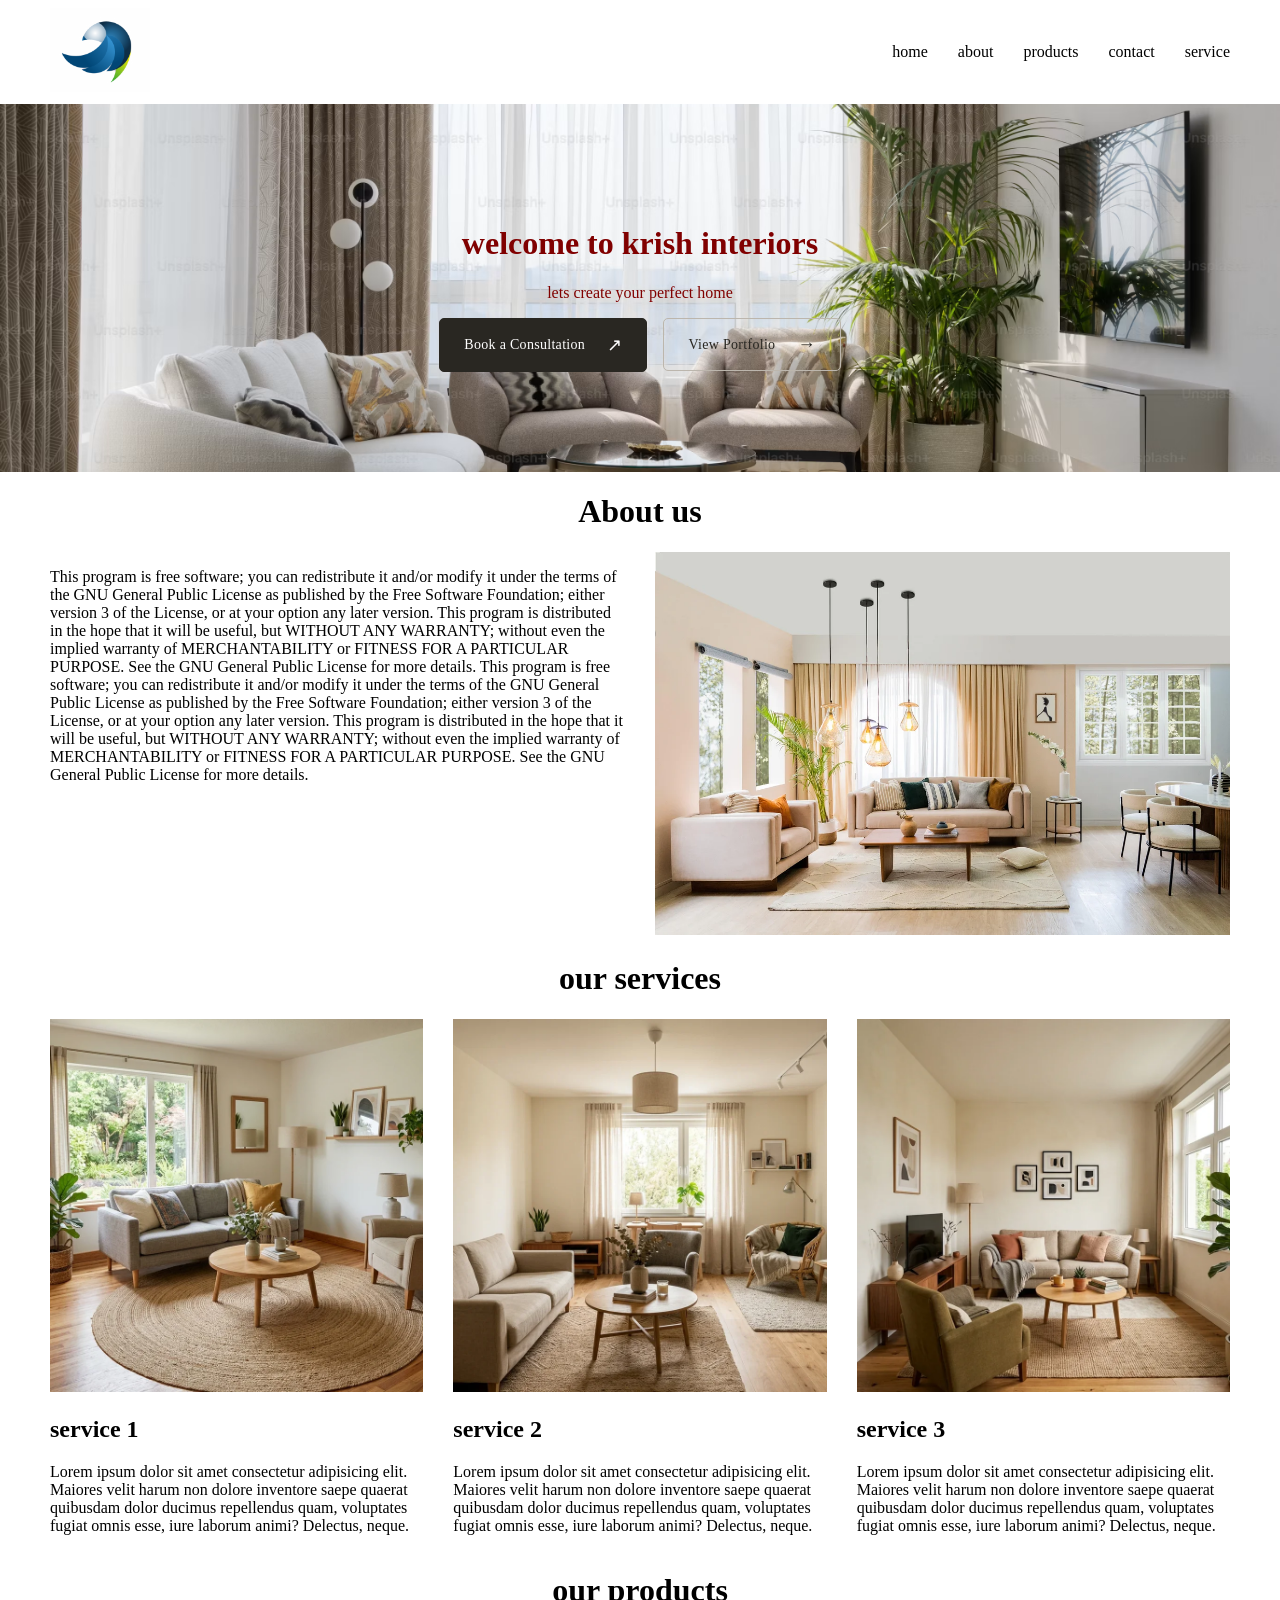
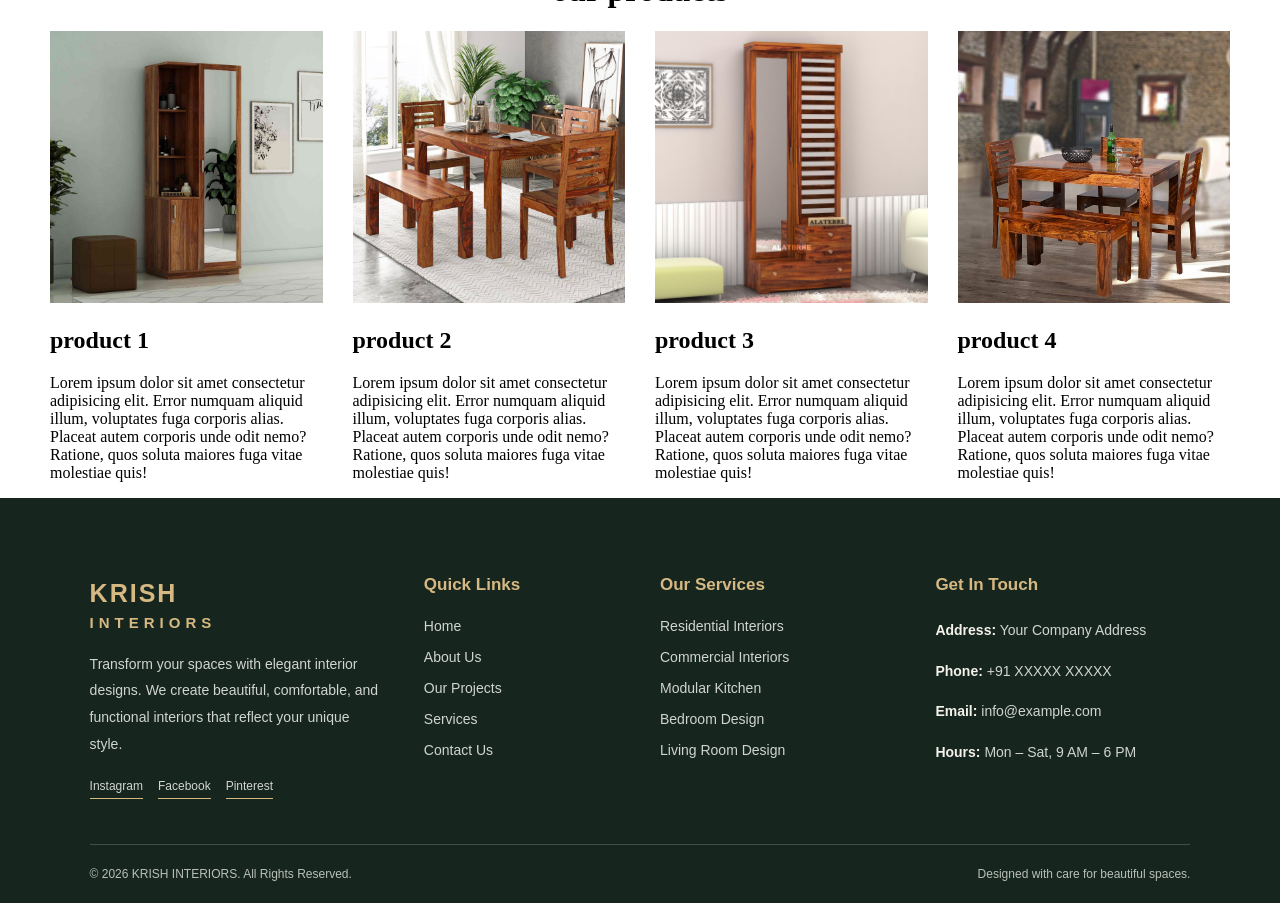
<file: index.html>
<!DOCTYPE html>
<html lang="en">
<head>
    <meta charset="UTF-8">
    <meta name="viewport" content="width=device-width, initial-scale=1.0">
    <title>home page</title>
    <link rel="stylesheet" href="styles.css">

   
   


</head>
<body>
    <header>
        <div class="logo-box">
            <img src="logo.png" alt="" id="logo-image">

        </div>
        <div class="link-box">
            <ul>
                <li><a href="index.html">home</a></li>
                <li><a href="about.html">about</a></li>
                <li><a href="#">products</a></li>
                <li><a href="#">contact</a></li>
                <li><a href="#">service</a></li>


            </ul>

        </div>
    </header>
      <div id="hero">
     <h1>welcome to krish interiors</h1>
     <p>lets create your perfect home</p>
     <div class="cta-container">
  <a href="#consultation" class="btn btn-primary">
    Book a Consultation
    <span class="arrow">↗</span>
  </a>

  <a href="#portfolio" class="btn btn-outline">
    View Portfolio
    <span class="arrow">→</span>
  </a>
</div>

  </div>
  <div>
      <h1 class="sec-title">About us</h1>
  </div>
  <div id="about-box">
    <div id="about-text-box">
        

        <p>This program is free software; you can redistribute it and/or modify it under the terms of the GNU General Public License as published by the Free Software Foundation; either version 3 of the License, or at your option any later version.

    This program is distributed in the hope that it will be useful, but WITHOUT ANY WARRANTY; without even the implied warranty of MERCHANTABILITY or FITNESS FOR A PARTICULAR PURPOSE. See the GNU General Public License for more details. This program is free software; you can redistribute it and/or modify it under the terms of the GNU General Public License as published by the Free Software Foundation; either version 3 of the License, or at your option any later version.

    This program is distributed in the hope that it will be useful, but WITHOUT ANY WARRANTY; without even the implied warranty of MERCHANTABILITY or FITNESS FOR A PARTICULAR PURPOSE. See the GNU General Public License for more details. 

    </p>
    </div>
    <div id="about-image-box">
        <img src="about-pic.webp" id="about-image" >
    </div>
   </div>

    <div>
      <h1 class="sec-title">our services</h1>
  </div>
  <div id="services-box">
     <div class="service-box">
        <img src="service1.webp" class="service-image">
        <h2>service 1</h2>
        <p>Lorem ipsum dolor sit amet consectetur adipisicing elit. Maiores velit harum non dolore inventore saepe quaerat quibusdam dolor ducimus repellendus quam, voluptates fugiat omnis esse, iure laborum animi? Delectus, neque.</p>

     </div>
      <div class="service-box">
         <img src="service2.webp" class="service-image">
        <h2>service 2</h2>
        <p>Lorem ipsum dolor sit amet consectetur adipisicing elit. Maiores velit harum non dolore inventore saepe quaerat quibusdam dolor ducimus repellendus quam, voluptates fugiat omnis esse, iure laborum animi? Delectus, neque.</p>


      </div>
       <div class="service-box">
         <img src="service3.webp" class="service-image">
        <h2>service 3</h2>
        <p>Lorem ipsum dolor sit amet consectetur adipisicing elit. Maiores velit harum non dolore inventore saepe quaerat quibusdam dolor ducimus repellendus quam, voluptates fugiat omnis esse, iure laborum animi? Delectus, neque.</p>


       </div>
    </div>   
    <div>
        <h1 class="sec-title">our products</h1>
    </div>
    <div id="products-box">
        <div class="product-box">
            <img src="furniture1.jpg" class="product-image">
            <h2>product 1</h2>
            <p>Lorem ipsum dolor sit amet consectetur adipisicing elit. Error numquam aliquid illum, voluptates fuga corporis alias. Placeat autem corporis unde odit nemo? Ratione, quos soluta maiores fuga vitae molestiae quis!</p>
        </div>
        
                <div class="product-box">
                    <img src="furniture2.jpg" class="product-image">
                    <h2>product 2</h2>
                    <p>Lorem ipsum dolor sit amet consectetur adipisicing elit. Error numquam aliquid illum, voluptates fuga corporis alias. Placeat autem corporis unde odit nemo? Ratione, quos soluta maiores fuga vitae molestiae quis!</p>
                 </div>
   
                <div class="product-box">
                    <img src="furniture3.jpg" class="product-image">
                    <h2>product 3</h2>
                    <p>Lorem ipsum dolor sit amet consectetur adipisicing elit. Error numquam aliquid illum, voluptates fuga corporis alias. Placeat autem corporis unde odit nemo? Ratione, quos soluta maiores fuga vitae molestiae quis!</p>
                </div>
 
                <div class="product-box">
                     <img src="furniture4.jpg" class="product-image">
                    <h2>product 4</h2>
                   
                    <p>Lorem ipsum dolor sit amet consectetur adipisicing elit. Error numquam aliquid illum, voluptates fuga corporis alias. Placeat autem corporis unde odit nemo? Ratione, quos soluta maiores fuga vitae molestiae quis!</p>
                </div>
        </div>
        
<footer class="krish-footer">
    <div class="footer-container">

        <!-- Company Information -->
        <div class="footer-about">
            <h2 class="footer-logo">KRISH <span>INTERIORS</span></h2>
            <p>
                Transform your spaces with elegant interior designs.
                We create beautiful, comfortable, and functional
                interiors that reflect your unique style.
            </p>
            <div class="footer-social">
                <a href="#" aria-label="Instagram">Instagram</a>
                <a href="#" aria-label="Facebook">Facebook</a>
                <a href="#" aria-label="Pinterest">Pinterest</a>
            </div>
        </div>

        <!-- Quick Links -->
        <div class="footer-links">
            <h3>Quick Links</h3>
            <ul>
                <li><a href="/">Home</a></li>
                <li><a href="/about/">About Us</a></li>
                <li><a href="/projects/">Our Projects</a></li>
                <li><a href="/services/">Services</a></li>
                <li><a href="/contact/">Contact Us</a></li>
            </ul>
        </div>

        <!-- Services -->
        <div class="footer-links">
            <h3>Our Services</h3>
            <ul>
                <li><a href="#">Residential Interiors</a></li>
                <li><a href="#">Commercial Interiors</a></li>
                <li><a href="#">Modular Kitchen</a></li>
                <li><a href="#">Bedroom Design</a></li>
                <li><a href="#">Living Room Design</a></li>
            </ul>
        </div>

        <!-- Contact Information -->
        <div class="footer-contact">
            <h3>Get In Touch</h3>
            <p><strong>Address:</strong> Your Company Address</p>
            <p><strong>Phone:</strong>
                <a href="tel:+910000000000">+91 XXXXX XXXXX</a>
            </p>
            <p><strong>Email:</strong>
                <a href="mailto:info@example.com">info@example.com</a>
            </p>
            <p><strong>Hours:</strong> Mon – Sat, 9 AM – 6 PM</p>
        </div>

    </div>

    <!-- Copyright -->
    <div class="footer-bottom">
        <p>© 2026 KRISH INTERIORS. All Rights Reserved.</p>
        <p>Designed with care for beautiful spaces.</p>
    </div>
</footer>

</body>
</html>
</file>
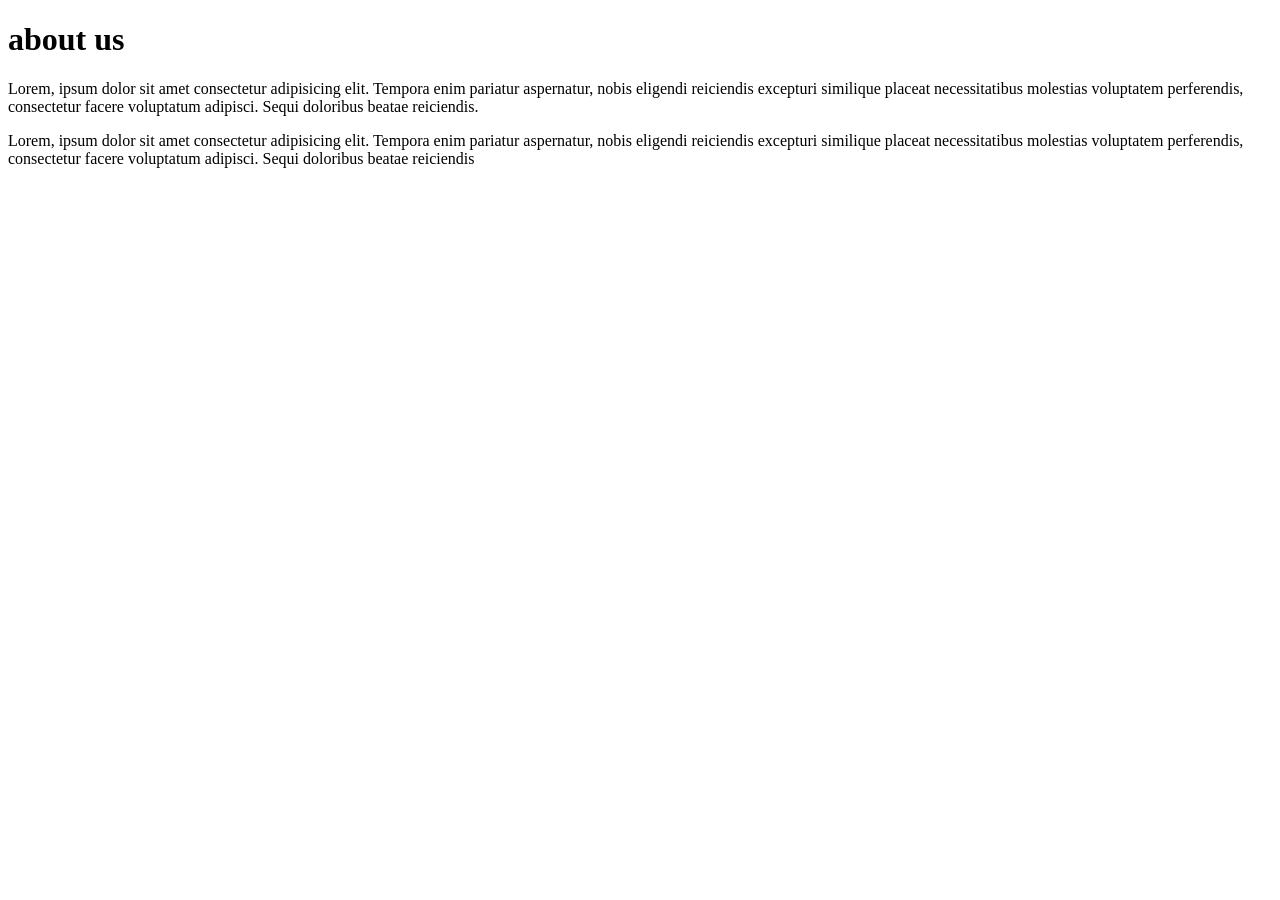
<file: about.html>
<!DOCTYPE html>
<html lang="en">
<head>
    <meta charset="UTF-8">
    <meta name="viewport" content="width=device-width, initial-scale=1.0">
    <title>about page</title>
</head>
<body><h1>about us</h1>
    <p>Lorem, ipsum dolor sit amet consectetur adipisicing elit. Tempora enim pariatur aspernatur, nobis eligendi reiciendis excepturi similique placeat necessitatibus molestias voluptatem perferendis, consectetur facere voluptatum adipisci. Sequi doloribus beatae reiciendis.</p>
    Lorem, ipsum dolor sit amet consectetur adipisicing elit. Tempora enim pariatur aspernatur, nobis eligendi reiciendis excepturi similique placeat necessitatibus molestias voluptatem perferendis, consectetur facere voluptatum adipisci. Sequi doloribus beatae reiciendis
</body>
</html>
</file>
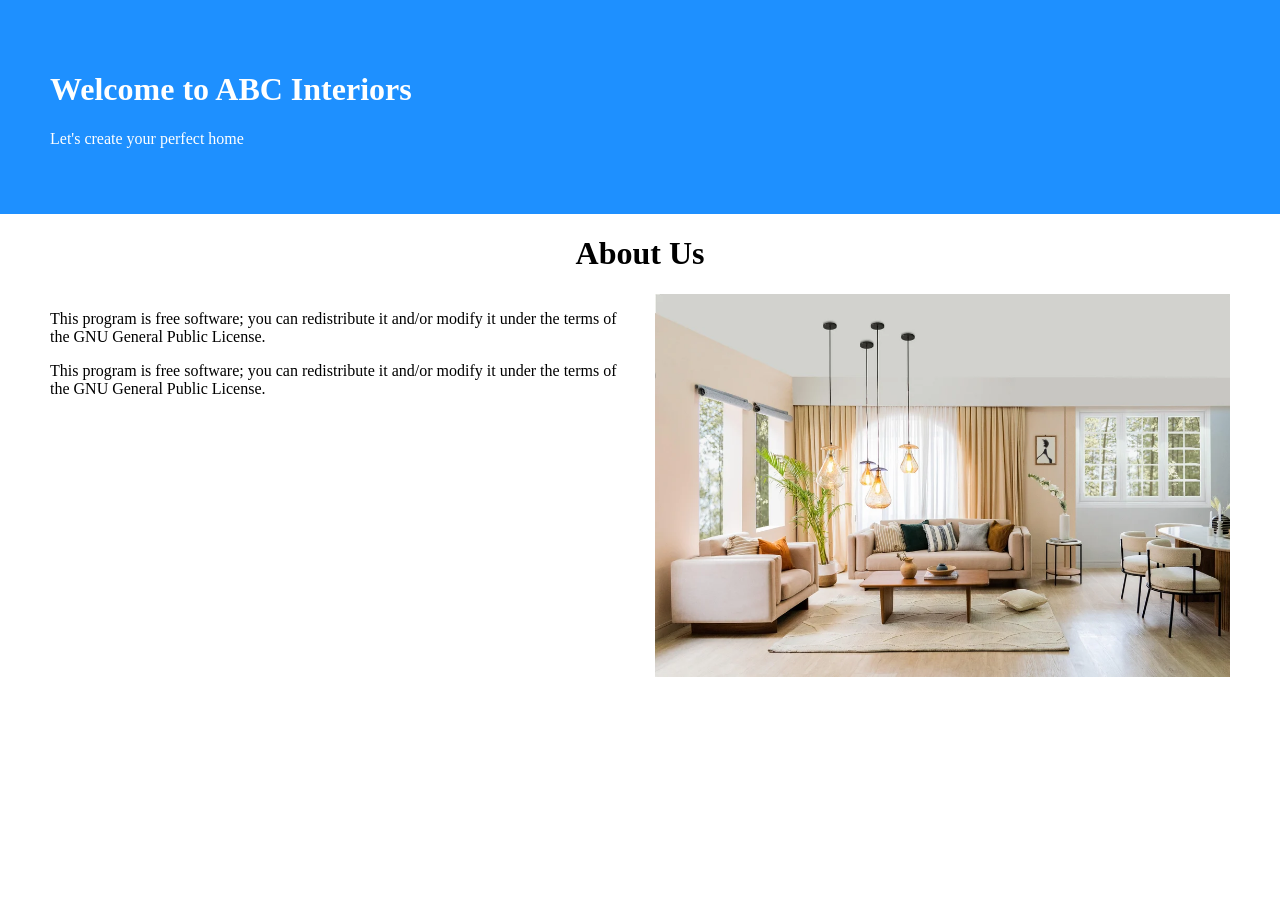
<file: indernalstyleprogram.html>
<html>
<head></head>

<body style="">
    <style>

          body{

        margin:0px;
    
          }



    </style>

    <div style="background-color:dodgerblue; color:white; padding:50px;">
        <h1>Welcome to ABC Interiors</h1>
        <p>Let's create your perfect home</p>
    </div>

    <div>
        <h1 style="text-align:center;">About Us</h1>
    </div>

    <div style="display:flex; padding:0px 50px; gap:30px;">

        <div style="width:50%;">
            <p>This program is free software; you can redistribute it and/or 
            modify it under the terms of the GNU General Public License.</p>
            <p>This program is free software; you can redistribute it and/or 
            modify it under the terms of the GNU General Public License.</p>
        </div>

        <div style="width:50%;">
            <img src="about-pic.webp" style="width:100%;">
        </div>

    </div>

</body>
</html>
</file>
<file: styles.css>
body{
    margin:0px;
}
u1{
    margin:0px;
    padding:0px
}

/* header */
header{
    display:flex;
    justify-content: space-between;
    align-items: center;
    padding: 0px 50px;
}

img#logo-image{
    height:100px;
}

.link-box ul{
    display:flex;
    list-style-type:none ;
    gap:30px;
}
.link-box ul li a{
    text-decoration: none;
    color:black
}
.link-box ul li a:hover{
    color:blue;
    text-decoration: underline;
}

@media (max-width:768px) {
    header{
    flex-wrap: wrap;
    justify-content:center;
    align-items: center;
    padding: 0px 15px;
}
    
}

/* hero section */

#hero{
    /*background-color:dodgerblue; */
    background-image:url("hero.avif");
    background-size: cover;
    background-position: center;
    color:maroon;
    padding:100px 50px;
    text-align: center;
}
.sec-title{
        text-align:center;
}
.cta-buttons {
  display: flex;
  align-items: center;
  gap: 18px;
  flex-wrap: wrap;
  justify-content: center;
}

/* Shared button styling */
.cta {
  display: inline-flex;
  align-items: center;
  justify-content: center;
  gap: 14px;

  padding: 16px 26px;
  border-radius: 50px;

  font-family: inherit;
  font-size: 15px;
  font-weight: 500;
  letter-spacing: 0.3px;
  text-decoration: none;

  transition: all 0.3s ease;
}

.cta-container {
  display: flex;
  align-items: center;
  gap: 16px;
  flex-wrap: wrap;
  font-family: inherit;
  justify-content: center;
}

.btn {
  display: inline-flex;
  align-items: center;
  justify-content: center;
  gap: 22px;
  padding: 15px 24px;
  border-radius: 5px;
  font-size: 14px;
  font-weight: 500;
  letter-spacing: 0.3px;
  text-decoration: none;
  transition: all 0.3s ease;
  cursor: pointer;
}

.arrow {
  font-size: 18px;
  transition: transform 0.3s ease;
}

/* Consultation Button */
.btn-primary {
  background: #292722;
  color: #ffffff;
  border: 1px solid #292722;
}

.btn-primary:hover {
  background: #a66b50;
  border-color: #a66b50;
  transform: translateY(-3px);
}

/* Portfolio Button */
.btn-outline {
  background: transparent;
  color: #292722;
  border: 1px solid #bcb6ad;
}

.btn-outline:hover {
  color: #a66b50;
  border-color: #a66b50;
  transform: translateY(-3px);
}

/* Arrow Animation */
.btn:hover .arrow {
  transform: translate(3px, -2px);
}

/* Mobile Responsive */
@media (max-width: 480px) {
  .cta-container {
    gap: 10px;
  }

  .btn {
    padding: 13px 16px;
    gap: 12px;
    font-size: 13px;
  }
}

@media (max-width:768px) {
    #hero{
        padding:50px 15px;
        text-align: center;
    }
}
/* about section */

#about-box{
        display:flex;
         padding: 0px 50px; 
         gap:30px;
}
#about-text-box{
    width:50%;
}
#about-image-box{ 
    width:50%;
}

#about-image{
    width:100%;
}

@media (max-width:768px){
    #about-box{
        
         padding: 0px 15px; 
         flex-wrap: wrap;

}
    #about-text-box,#about-image-box{
        width:100%
    }
    #about-text-box{
        text-align: justify;
    }
}


/* service section */
#services-box{
    padding: 0px 50px;
    display:flex;
    gap:30px;
}
.service-box{
    width:33.33%;
}
img.service-image{
    width:100%;
}
@media (max-width:768px){
    #services-box{
    padding: 0px 50px;
    flex-wrap: wrap;
    
}
.service-box{
    width:100%;
}
}
/*products section*/
#products-box{
    padding:0px 50px;
    display:flex;
    gap:30px;
}
.product-box{
    width: 25%;
}
img.product-image{
    width:100%;
}
@media (max-width:768){
    #product-box{
     padding: 0px 50px;  
     flex-wrap: wrap; 
    }
.product-box{
    width:100%
}

    
 } 
   
/* KRISH INTERIORS FOOTER */
.krish-footer {
    background: #17251f;
    color: #f5f2eb;
    font-family: Arial, sans-serif;
    padding: 60px 7% 0;
}

.footer-container {
    display: grid;
    grid-template-columns: 1.5fr 1fr 1.2fr 1.3fr;
    gap: 40px;
    max-width: 1400px;
    margin: auto;
    padding-bottom: 45px;
}

.footer-logo {
    font-size: 25px;
    font-weight: 700;
    letter-spacing: 2px;
    color: #d6b982;
    margin-bottom: 20px;
}

.footer-logo span {
    display: block;
    font-size: 15px;
    letter-spacing: 5px;
    margin-top: 6px;
}

.footer-about p,
.footer-contact p {
    font-size: 14px;
    line-height: 1.9;
    color: #d0d5d0;
    margin-bottom: 12px;
}

.krish-footer h3 {
    color: #d6b982;
    font-size: 17px;
    margin-bottom: 22px;
}

.footer-links ul {
    list-style: none;
    padding: 0;
    margin: 0;
}

.footer-links li {
    margin-bottom: 13px;
}

.krish-footer a {
    color: #d0d5d0;
    text-decoration: none;
    font-size: 14px;
    transition: color 0.3s ease;
}

.krish-footer a:hover {
    color: #d6b982;
}

.footer-social {
    display: flex;
    flex-wrap: wrap;
    gap: 15px;
    margin-top: 22px;
}

.footer-social a {
    font-size: 12px;
    border-bottom: 1px solid #d6b982;
    padding-bottom: 5px;
}

.footer-contact strong {
    color: #f5f2eb;
}

.footer-bottom {
    border-top: 1px solid #435047;
    padding: 22px 0;
    display: flex;
    justify-content: space-between;
    align-items: center;
    gap: 15px;
    flex-wrap: wrap;
    max-width: 1400px;
    margin: auto;
}

.footer-bottom p {
    color: #b8c0b9;
    font-size: 12px;
    margin: 0;
}

/* Responsive Design */
@media (max-width: 992px) {
    .footer-container {
        grid-template-columns: repeat(2, 1fr);
        gap: 35px;
    }
}

@media (max-width: 576px) {
    .krish-footer {
        padding: 40px 6% 0;
    }

    .footer-container {
        grid-template-columns: 1fr;
        gap: 30px;
    }

    .footer-bottom {
        flex-direction: column;
        align-items: flex-start;
    }
}
</file>
